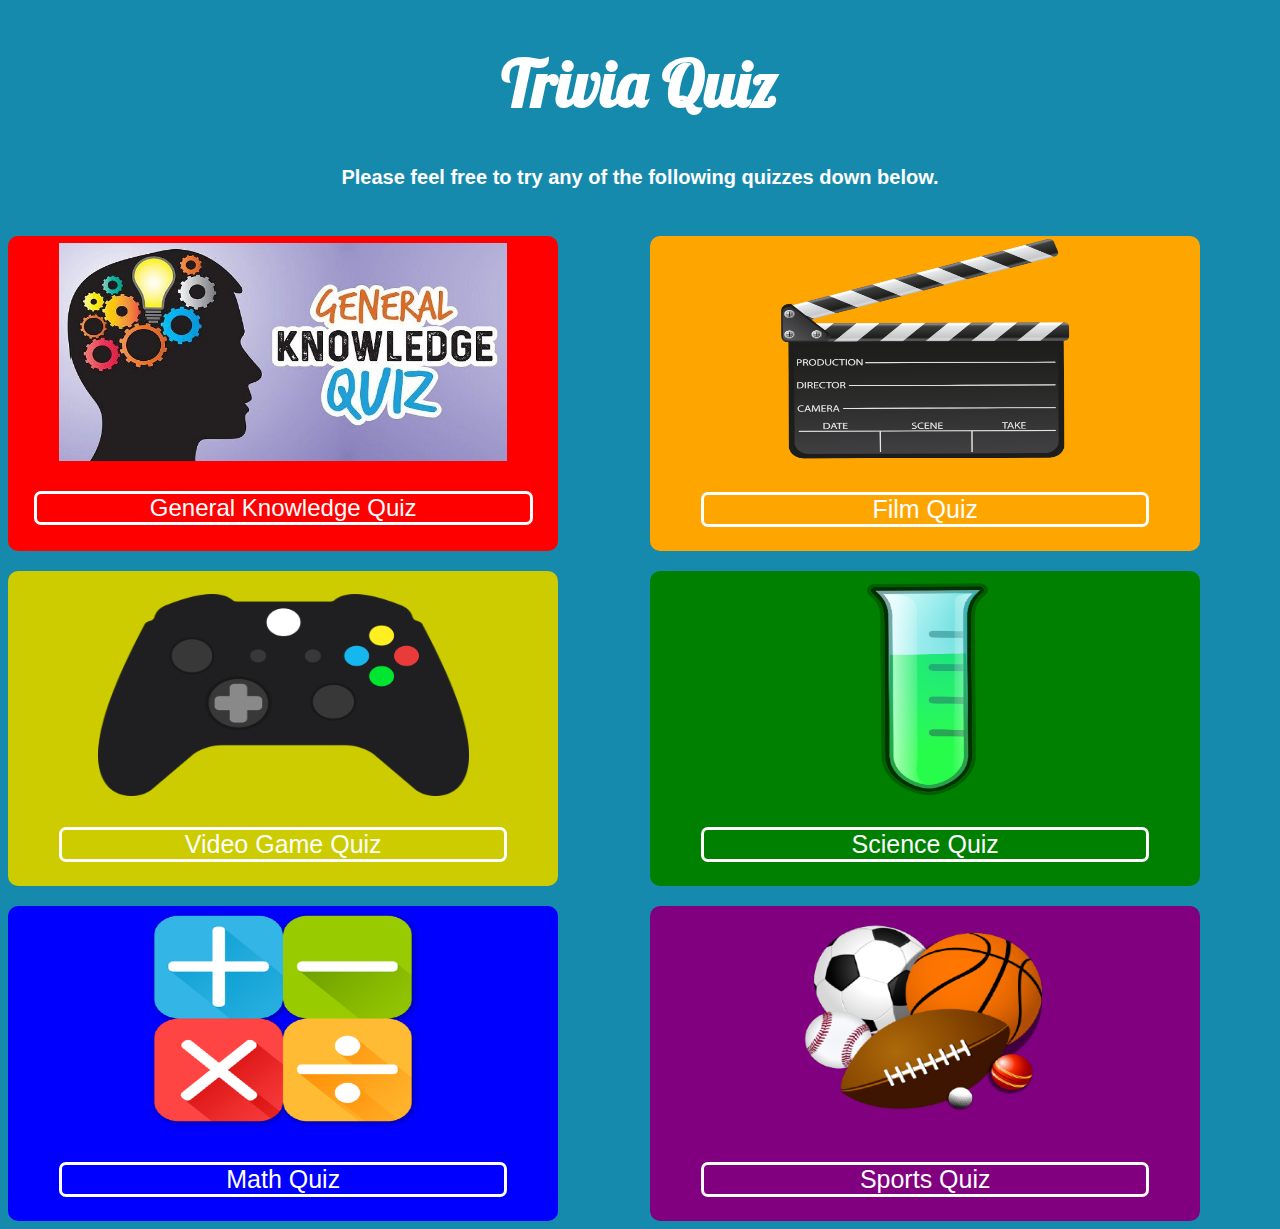
<file: index.html>
<!DOCTYPE html>
<html lang="en">
<head>
    <meta charset="utf-8">
    <title>Trivia Quiz</title>
	<script src="home.js"></script>
	<link rel="stylesheet" type="text/css" href="quizproject.css">
	<meta name="viewport" content="width=device-width, initial-scale=1.0">
  <meta name="theme-color" content="#f80724"/>
  <link rel="apple-touch-icon" href="icons/icon-192x192.png">
  <meta name="description" content="Quizzes that tests one's knowledge in various subjects.">
  <link rel="manifest" href="manifest.json">
  <link rel="favicon" href="favicon.ico" type="image/x-icon">
  
</head>

<body>

<h1 id="special">Trivia Quiz</h1>
<p id="classic">Please feel free to try any of the following quizzes down below.</p>

<div class="grid-container2">
	<div class="grid1">
    <img src="quizimages/generalknowledge.jpg" alt="General Knowledge Quiz Image" onmouseover="funcin1()" onmouseout="funcout1()">
	<br>
	<a href="generalknowledge.html"><p class="unique" onmouseover="funcin1()" onmouseout="funcout1()">General Knowledge Quiz</p></a>
	</div>
	
	<div class="grid2">
	<img src="quizimages/film.png" alt="Film Quiz Image" onmouseover="funcin2()" onmouseout="funcout2()">
	<a href="film.html"><p class="unique" onmouseover="funcin2()" onmouseout="funcout2()">Film Quiz</p></a>
	</div>
	
	<div class="grid3">
	<img src="quizimages/videogame.png" alt="Video Game Quiz Image" onmouseover="funcin3()" onmouseout="funcout3()">
	<br>
	<a href="videogame.html"><p class="unique" onmouseover="funcin3()" onmouseout="funcout3()">Video Game Quiz</p></a>
	</div>
	
	<div class="grid4">
	<img src="quizimages/testtube.png" alt="Science Quiz Image" onmouseover="funcin4()" onmouseout="funcout4()">
	<br>
	<a href="science.html"><p class="unique" onmouseover="funcin4()" onmouseout="funcout4()">Science Quiz</p></a>
	</div>
	
	<div class="grid5">
	<img src="quizimages/math.png" alt="Math Quiz Image" onmouseover="funcin5()" onmouseout="funcout5()">
	<a href="math.html"><p class="unique" onmouseover="funcin5()" onmouseout="funcout5()">Math Quiz</p></a>
	</div>
	
	<div class="grid6">
	<img src="quizimages/sports.png" alt="Sports Quiz Image" onmouseover="funcin6()" onmouseout="funcout6()">
	<a href="sports.html"><p class="unique" onmouseover="funcin6()" onmouseout="funcout6()">Sports Quiz</p></a>
	</div>
</div>
</body>

</html>
</file>
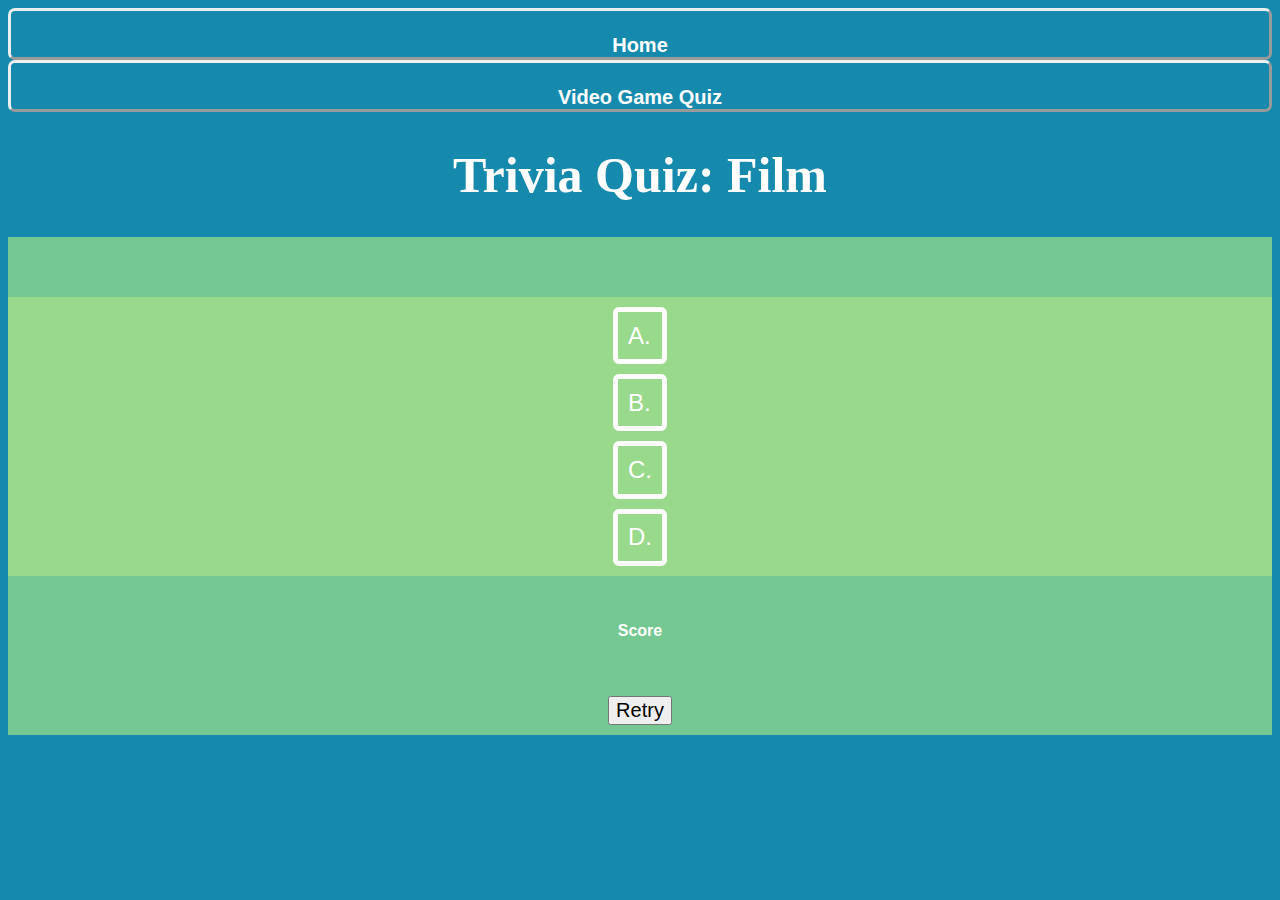
<file: film.html>
<!DOCTYPE html>
<html lang="en">
<head>
    <meta charset="utf-8">
    <title>Film Quiz</title>
	<script src="quizproject_film.js"></script>
	<link rel="stylesheet" type="text/css" href="quizproject.css">
	<link rel="stylesheet" href="https://cdnjs.cloudflare.com/ajax/libs/font-awesome/4.7.0/css/font-awesome.min.css">
	<meta name="viewport" content="width=device-width, initial-scale=1.0">
  <link rel="icon" href="favicon.ico" type="image/x-icon">
  
</head>
<body>

<div id="lightbox" onclick="closeLightBox()">
   <div id="message">This is a message</div>
</div>

<div id="home">
<a href="index.html"><i class="fa fa-home fa-2x"></i></a><br>
<a href="index.html"><strong>Home</strong></a>
</div>

<div id="next">
<a href="videogame.html"><i class="fa fa-arrow-circle-right fa-2x"></i></a><br>
<a href="videogame.html"><strong>Video Game Quiz</strong></a>
</div>

<h1>Trivia Quiz: Film</h1>


<div class="grid-container">
  <div class="header">
    <div id="question"></div>
  </div>
  
  <div class="left">
    <div>
    
     <div class="options" id="a" onclick="markIt('a')">A.</div>
	 <div class="options" id="b" onclick="markIt('b')">B.</div>
     <div class="options" id="c" onclick="markIt('c')">C.</div>
	 <div class="options" id="d" onclick="markIt('d')">D.</div>
	</div>
  </div> 

  
  <div class="right"></div>
  
  <div class="footer1">
    <div id="countdown"></div>
  </div>
  
  <div class="footer3">
	<div id="diff"></div>
	</div>
  
  <div class="footer4">
	<button id="retry" onclick="retry()">Retry</button>
  </div>
  
  <div class="footer2">
   <p><strong>Score  <span id="score"></span></strong></p>
  </div>
</div>

</body>
</html>
</file>
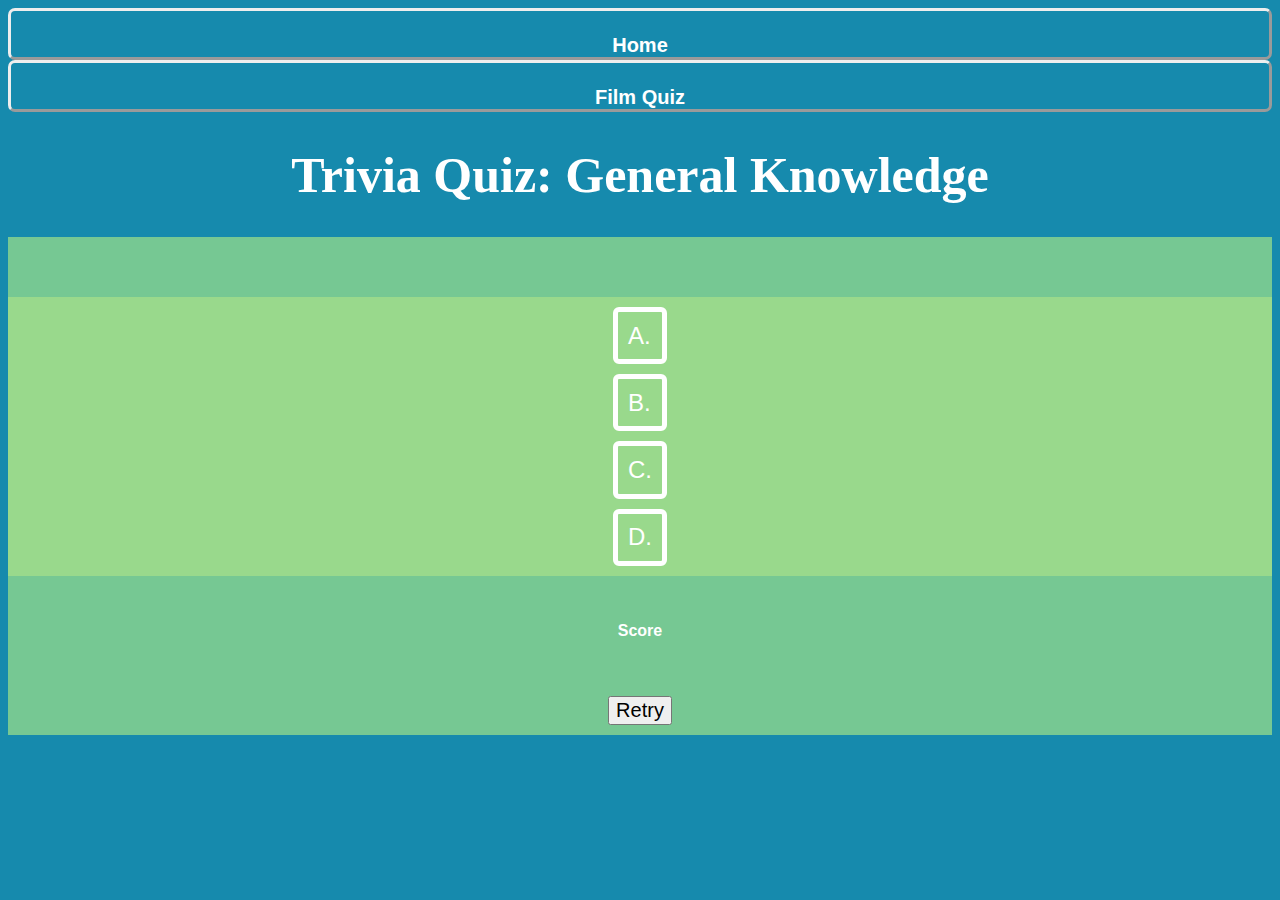
<file: generalknowledge.html>
<!DOCTYPE html>
<html lang="en">
<head>
    <meta charset="utf-8">
    <title>General Knowledge Quiz</title>
	<script src="quizproject_gk.js"></script>
	<link rel="stylesheet" type="text/css" href="quizproject.css">
	<link rel="stylesheet" href="https://cdnjs.cloudflare.com/ajax/libs/font-awesome/4.7.0/css/font-awesome.min.css">
	<meta name="viewport" content="width=device-width, initial-scale=1.0">
  <link rel="icon" href="favicon.ico" type="image/x-icon">
  
</head>
<body>

<div id="lightbox" onclick="closeLightBox()">
   <div id="message">This is a message</div>
</div>

<div id="home">
<a href="index.html"><i class="fa fa-home fa-2x"></i></a><br>
<a href="index.html"><strong>Home</strong></a>
</div>

<div id="next">
<a href="film.html"><i class="fa fa-arrow-circle-right fa-2x"></i></a><br>
<a href="film.html"><strong>Film Quiz</strong></a>
</div>

<h1>Trivia Quiz: General Knowledge</h1>


<div class="grid-container">
  <div class="header">
    <div id="question"></div>
  </div>
  
  <div class="left">
    <div>
    
     <div class="options" id="a" onclick="markIt('a')">A.</div>
	 <div class="options" id="b" onclick="markIt('b')">B.</div>
     <div class="options" id="c" onclick="markIt('c')">C.</div>
	 <div class="options" id="d" onclick="markIt('d')">D.</div>
	</div>
  </div> 

  
  <div class="right"></div>
  
  <div class="footer1">
    <div id="countdown"></div>
  </div>
  
  <div class="footer3">
	<div id="diff"></div>
	</div>
  
  <div class="footer4">
	<button id="retry" onclick="retry()">Retry</button>
  </div>
  
  <div class="footer2">
   <p><strong>Score  <span id="score"></span></strong></p>
  </div>
</div>

</body>
</html>
</file>
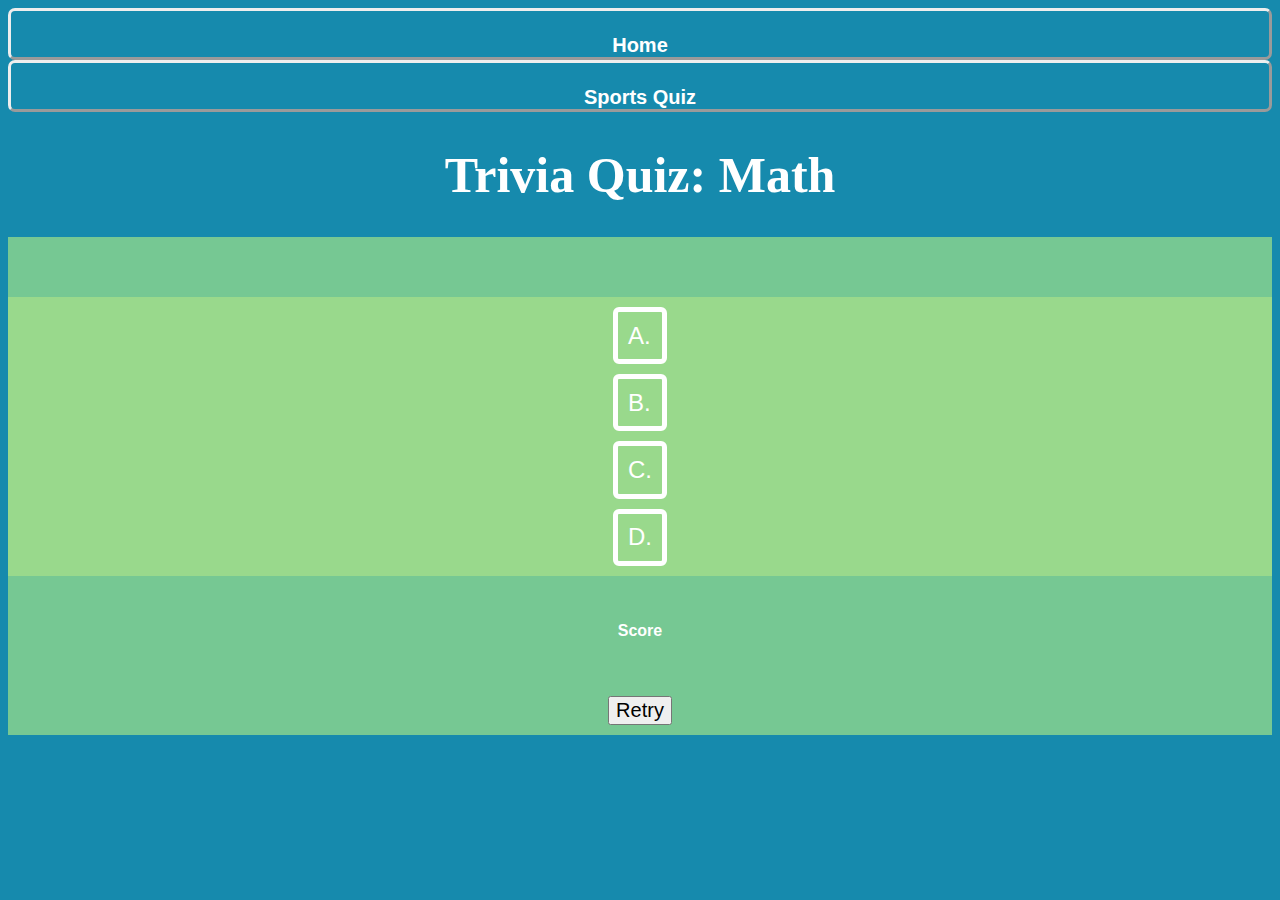
<file: math.html>
<!DOCTYPE html>
<html lang="en">
<head>
    <meta charset="utf-8">
    <title>Math Quiz</title>
	<script src="quizproject_math.js"></script>
	<link rel="stylesheet" type="text/css" href="quizproject.css">
	<link rel="stylesheet" href="https://cdnjs.cloudflare.com/ajax/libs/font-awesome/4.7.0/css/font-awesome.min.css">
	<meta name="viewport" content="width=device-width, initial-scale=1.0">
  <link rel="icon" href="favicon.ico" type="image/x-icon">
  
</head>
<body>

<div id="lightbox" onclick="closeLightBox()">
   <div id="message">This is a message</div>
</div>

<div id="home">
<a href="index.html"><i class="fa fa-home fa-2x"></i></a><br>
<a href="index.html"><strong>Home</strong></a>
</div>

<div id="next">
<a href="sports.html"><i class="fa fa-arrow-circle-right fa-2x"></i></a><br>
<a href="sports.html"><strong>Sports Quiz</strong></a>
</div>

<h1>Trivia Quiz: Math</h1>


<div class="grid-container">
  <div class="header">
    <div id="question"></div>
  </div>
  
  <div class="left">
    <div>
    
     <div class="options" id="a" onclick="markIt('a')">A.</div>
	 <div class="options" id="b" onclick="markIt('b')">B.</div>
     <div class="options" id="c" onclick="markIt('c')">C.</div>
	 <div class="options" id="d" onclick="markIt('d')">D.</div>
	</div>
  </div> 

  
  <div class="right"></div>
  
  <div class="footer1">
    <div id="countdown"></div>
  </div>
  
  <div class="footer3">
	<div id="diff"></div>
	</div>
  
  <div class="footer4">
	<button id="retry" onclick="retry()">Retry</button>
  </div>
  
  <div class="footer2">
   <p><strong>Score  <span id="score"></span></strong></p>
  </div>
</div>

</body>
</html>
</file>
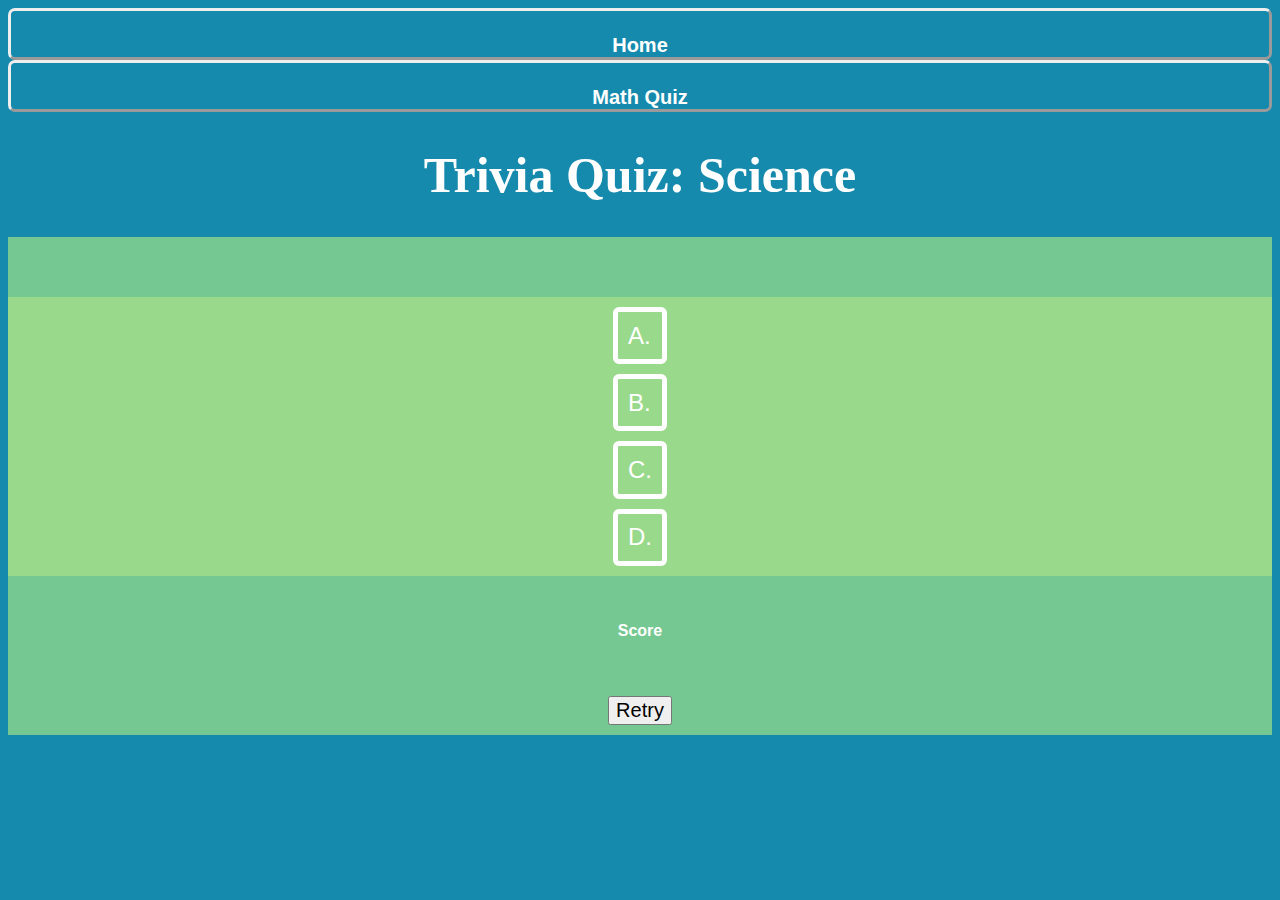
<file: science.html>
<!DOCTYPE html>
<html lang="en">
<head>
    <meta charset="utf-8">
    <title>Science Quiz</title>
	<script src="quizproject_science.js"></script>
	<link rel="stylesheet" type="text/css" href="quizproject.css">
	<link rel="stylesheet" href="https://cdnjs.cloudflare.com/ajax/libs/font-awesome/4.7.0/css/font-awesome.min.css">
	<meta name="viewport" content="width=device-width, initial-scale=1.0">
  <link rel="icon" href="favicon.ico" type="image/x-icon">
  
</head>
<body>

<div id="lightbox" onclick="closeLightBox()">
   <div id="message">This is a message</div>
</div>

<div id="home">
<a href="index.html"><i class="fa fa-home fa-2x"></i></a><br>
<a href="index.html"><strong>Home</strong></a>
</div>

<div id="next">
<a href="math.html"><i class="fa fa-arrow-circle-right fa-2x"></i></a><br>
<a href="math.html"><strong>Math Quiz</strong></a>
</div>

<h1>Trivia Quiz: Science</h1>


<div class="grid-container">
  <div class="header">
    <div id="question"></div>
  </div>
  
  <div class="left">
    <div>
    
     <div class="options" id="a" onclick="markIt('a')">A.</div>
	 <div class="options" id="b" onclick="markIt('b')">B.</div>
     <div class="options" id="c" onclick="markIt('c')">C.</div>
	 <div class="options" id="d" onclick="markIt('d')">D.</div>
	</div>
  </div> 

  
  <div class="right"></div>
  
  <div class="footer1">
    <div id="countdown"></div>
  </div>
  
  <div class="footer3">
	<div id="diff"></div>
	</div>
  
  <div class="footer4">
	<button id="retry" onclick="retry()">Retry</button>
  </div>
  
  <div class="footer2">
   <p><strong>Score  <span id="score"></span></strong></p>
  </div>
</div>

</body>
</html>
</file>
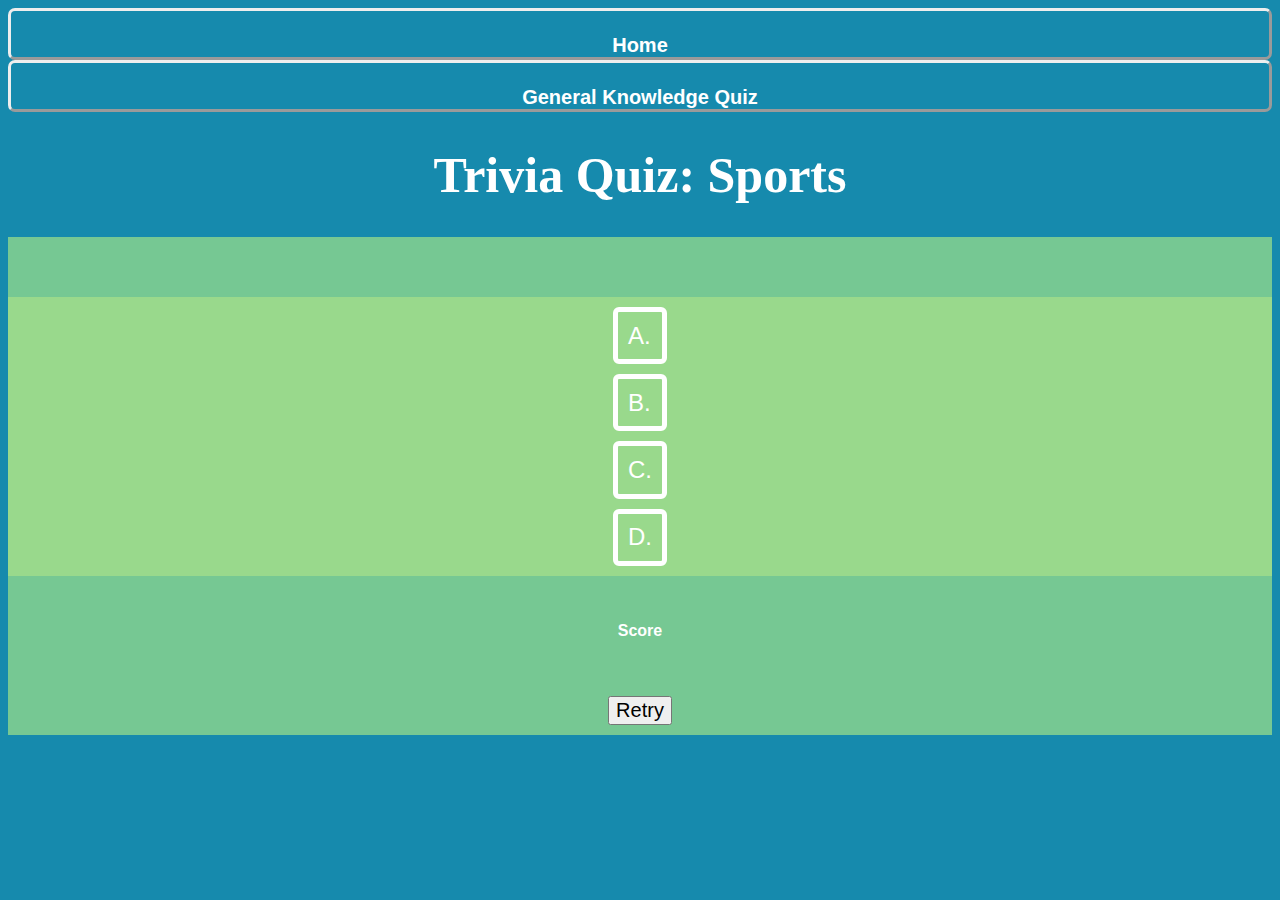
<file: sports.html>
<!DOCTYPE html>
<html lang="en">
<head>
    <meta charset="utf-8">
    <title>Sports Quiz</title>
	<script src="quizproject_sports.js"></script>
	<link rel="stylesheet" type="text/css" href="quizproject.css">
	<link rel="stylesheet" href="https://cdnjs.cloudflare.com/ajax/libs/font-awesome/4.7.0/css/font-awesome.min.css">
	<meta name="viewport" content="width=device-width, initial-scale=1.0">
  <link rel="icon" href="favicon.ico" type="image/x-icon">
  
</head>
<body>

<div id="lightbox" onclick="closeLightBox()">
   <div id="message">This is a message</div>
</div>

<div id="home">
<a href="index.html"><i class="fa fa-home fa-2x"></i></a><br>
<a href="index.html"><strong>Home</strong></a>
</div>

<div id="next">
<a href="generalknowledge.html"><i class="fa fa-arrow-circle-right fa-2x"></i></a><br>
<a href="generalknowledge.html"><strong>General Knowledge Quiz</strong></a>
</div>

<h1>Trivia Quiz: Sports</h1>


<div class="grid-container">
  <div class="header">
    <div id="question"></div>
  </div>
  
  <div class="left">
    <div>
    
     <div class="options" id="a" onclick="markIt('a')">A.</div>
	 <div class="options" id="b" onclick="markIt('b')">B.</div>
     <div class="options" id="c" onclick="markIt('c')">C.</div>
	 <div class="options" id="d" onclick="markIt('d')">D.</div>
	</div>
  </div> 

  
  <div class="right"></div>
  
  <div class="footer1">
    <div id="countdown"></div>
  </div>
  
  <div class="footer3">
	<div id="diff"></div>
	</div>
  
  <div class="footer4">
	<button id="retry" onclick="retry()">Retry</button>
  </div>
  
  <div class="footer2">
   <p><strong>Score  <span id="score"></span></strong></p>
  </div>
</div>

</body>
</html>
</file>
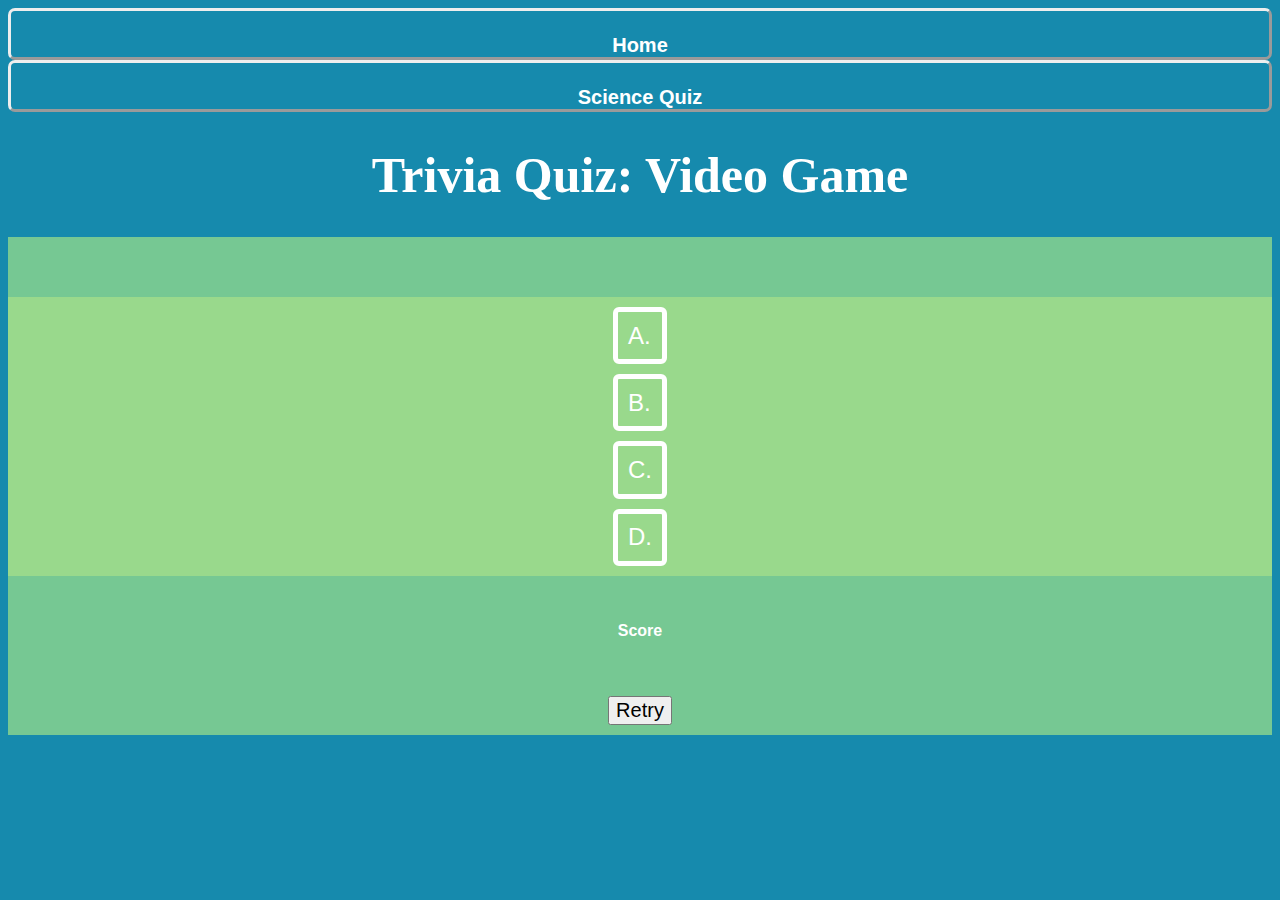
<file: videogame.html>
<!DOCTYPE html>
<html lang="en">
<head>
    <meta charset="utf-8">
    <title>Video Game Quiz</title>
	<script src="quizproject_vg.js"></script>
	<link rel="stylesheet" type="text/css" href="quizproject.css">
	<link rel="stylesheet" href="https://cdnjs.cloudflare.com/ajax/libs/font-awesome/4.7.0/css/font-awesome.min.css">
	<meta name="viewport" content="width=device-width, initial-scale=1.0">
  <link rel="icon" href="favicon.ico" type="image/x-icon">
  
</head>
<body>

<div id="lightbox" onclick="closeLightBox()">
   <div id="message">This is a message</div>
</div>

<div id="home">
<a href="index.html"><i class="fa fa-home fa-2x"></i></a><br>
<a href="index.html"><strong>Home</strong></a>
</div>

<div id="next">
<a href="science.html"><i class="fa fa-arrow-circle-right fa-2x"></i></a><br>
<a href="science.html"><strong>Science Quiz</strong></a>
</div>

<h1>Trivia Quiz: Video Game</h1>


<div class="grid-container">
  <div class="header">
    <div id="question"></div>
  </div>
  
  <div class="left">
    <div>
    
     <div class="options" id="a" onclick="markIt('a')">A.</div>
	 <div class="options" id="b" onclick="markIt('b')">B.</div>
     <div class="options" id="c" onclick="markIt('c')">C.</div>
	 <div class="options" id="d" onclick="markIt('d')">D.</div>
	</div>
  </div> 

  
  <div class="right"></div>
  
  <div class="footer1">
    <div id="countdown"></div>
  </div>
  
  <div class="footer3">
	<div id="diff"></div>
	</div>
  
  <div class="footer4">
	<button id="retry" onclick="retry()">Retry</button>
  </div>
  
  <div class="footer2">
   <p><strong>Score  <span id="score"></span></strong></p>
  </div>
</div>

</body>
</html>
</file>
<file: quizproject.css>
@import url('https://fonts.googleapis.com/css2?family=Pushster&display=swap');

* {
  box-sizing: border-box;
}

body {
  font-family: Arial, Helvetica, sans-serif;
  background-color:#168AAD;
}

/* Style the header */


/* The grid container */
.grid-container {
  display: grid;
  grid-template-areas: 
      'header' 
      'left' 
      'right' 
      'footer1'
	  'footer2'
	  'footer3'
	  'footer4';
      
}

.grid-container2 {
	display: grid;
	grid-gap:20px;
	grid-template-areas:
	'grid1'
	'grid2'
	'grid3'
	'grid4'
	'grid5'
	'grid6';
}

.header {
  grid-area: header;
  background-color: #f1f1f1;
  padding: 30px;
  text-align: center;
  font-size: 35px;
}
  
.grid1 {
	grid-area:grid1;
	background-color:red;
	text-align:center;
	font-size:24px;
	color:white;
	border-radius:10px;
	width:93vw;
  padding-left:2vw;
  padding-right:2vw;
  padding-bottom:2vh;
}

.grid2 {
	grid-area:grid2;
	background-color:orange;
	text-align:center;
	font-size:25px;
	color:white;
	border-radius:10px;
	width:93vw;
  padding-left:4vw;
  padding-right:4vw;
} 

.grid3 {
	grid-area:grid3;
	background-color:#cccc00;
	text-align:center;
	font-size:25px;
	color:white;
	border-radius:10px;
	width:93vw;
  padding-left:4vw;
  padding-right:4vw;
} 

.grid4 {
	grid-area:grid4;
	background-color:green;
	text-align:center;
	font-size:25px;
	color:white;
	border-radius:10px;
	width:93vw;
  padding-left:4vw;
  padding-right:4vw;
} 

.grid5 {
	grid-area:grid5;
	background-color:blue;
	text-align:center;
	font-size:25px;
	color:white;
	border-radius:10px;
	width:93vw;
  padding-left:4vw;
  padding-right:4vw;
} 

.grid6 {
	grid-area:grid6;
	background-color:purple;
	text-align:center;
	font-size:25px;
	color:white;
	border-radius:10px;
	width:93vw;
  padding-left:4vw;
  padding-right:4vw;
}

.unique {
	border:3px solid white;
	border-radius:7px;
}

.left,
.right,
.header,
.footer1, .footer2, .footer3, .footer4 {
  display:grid;
  justify-items:center;  
  align-items:center;
  background-color:#76C893;
}

/* Style the left column */
.left {
  grid-area: left;
  background-color:#99D98C;
}

/* Style the right column */
.right {
  grid-area: right;
  background-color:#99D98C;
}

/* Style the footer */
.footer1 {
  grid-area: footer1;
  padding: 10px;
  text-align: center;
  color:white;
}

.footer2 {
  grid-area: footer2;
  padding: 10px;
  text-align: center;
  color:white;
}

.footer3 {
  grid-area: footer3;
  padding: 10px;
  text-align: center;
  color:white;
}

.footer4 {
  grid-area: footer4;
  padding: 10px;
  text-align: center;
  color:white;
}

#question {
  font-size: 35px;
  font-weight:bold;
  color:white;
}

.options {
   font-size:1.5em;
   padding:0.4em;
   border: 5px solid white;
   border-radius: 6px;
   color:white;
   margin:10px;
}

.options:hover {
  background-color:rgba(255,255,255,0.3);
}

#lightbox {
  position:fixed;
  top:0px;
  left:0px;
  width:100%;
  height:100%;
  background-color:rgba(0,0,0,0.8);
}

#message {
    width:80%;
    min-width:400px;
    padding:20px;
    background-color:#e63946;
    color:white;
    text-align:center;
    font-size:32px;
    font-weight:bold;
    /* vertically and horizontally center the text */
    position: absolute;
    top: 50%;
    left: 50%;
    transform: translate(-50%, -50%);
    border: 4px solid white;
    border-radius: 7px;
}

a {
   color:white;
   text-decoration:none;
}

.unique:hover {
	background-color:rgba(201,201,207,0.5);
}

#classic {
	text-align:center;
	color:white;
	font-weight:bold;
	font-size:20px;
}

#home, #next {
	border-style:outset;
	border-radius:7px;
	width:100%;
	text-align:center;
	font-size:20px;
	color:white;
}
	
#retry, #cool, #good{
	font-size:20px;
}

h1 {
	font-size:50px;
	color:white;
	font-family: 'Pushster', cursive;
	text-align:center;
}
	
#special {
	font-size:64px;
}

.grid1 img {
	width:80vw;
/*	height:32vh;*/
	padding-top:7px;
}

.grid2 img {
	width:80vw;
	/*height:47vh;*/
}

.grid3 img {
	width:72vw;
	/*height:31vh;*/
	padding-top:7px;
}

.grid4 img {
	width:67vw;
	/*height:42vh;*/
}

.grid5 img {
	width:68vw;
/*	height:38vh;*/
}

.grid6 img {
	width:68vw;
	/*height:40vh;*/
}

@media (min-width: 885px) {
	.grid-container2 {
		grid-template-areas:
		'grid1 grid2'
		'grid3 grid4'
		'grid5 grid6';
		grid-gap:20px;
	}
	
  #message {
    font-size:45px;
  }
  
	.grid1 {
	height:35vh;
	width:43vw;
	margin-top:3vh;
  }
  
  .grid2 {
	height:35vh;
	width:43vw;
	margin-top:3vh;
  }
  
  .grid3 {
	height:35vh;
	width:43vw;
  }
  
  .grid4 {
	height:35vh;
	width:43vw;
  }
  
  .grid5 {
	height:35vh;
	width:43vw;
  }
  
  .grid6 {
	height:35vh;
	width:43vw;
  }
  
  .grid1 img {
	width:35vw;
	height:25vh;
  }
  
  .grid2 img {
	width:23vw;
	height:25vh;
  }
  
  .grid3 img {
	width:29vw;
	height:25vh;
	padding-top:23px;  
  }
  
  .grid4 img {
	width:20vw;
	height:25vh;
	padding-top:10px;
  }
  
  .grid5 img {
	width:22vw;
	height:25vh;
  }
  
  .grid6 img {
	width:20vw;
	height:25vh;
  }
  
  #question {
  font-size:42px;
  }
}

/* Desktop Version */
@media (min-width: 1311px) {
	
 .grid-container  {
  grid-template-areas: 
    'header header header header' 
    'left left right right' 
    'footer1 footer3 footer4 footer2';
  }

 .grid-container2 {
	 grid-template-areas:
	 'grid1 grid2 grid3'
	 'grid4 grid5 grid6';
	 grid-gap:35px;
 }
  
  .grid1 {
	height:35vh;
	width:30vw;
	margin-top:3vh;
  }
  
  .grid2 {
	height:35vh;
	width:30vw;
	margin-top:3vh;
  }
  
  .grid3 {
	height:35vh;
	width:30vw;
	margin-top:3vh;
  }
  
  .grid4 {
	height:35vh;
	width:30vw;
  }
  
  .grid5 {
	height:35vh;
	width:30vw;
  }
  
  .grid6 {
	height:35vh;
	width:30vw;
  }
  
  .grid1 img {
	width:23vw;
	height:25vh;
  }
  
  .grid2 img {
	width:15.5vw;
	max-height:25vh;
  }
  
  .grid3 img {
	width:19vw;
	height:25vh;
	padding-top:23px;  
  }
  
  .grid4 img {
	width:12vw;
	height:26vh;
	padding-top:10px;
  }
  
  .grid5 img {
	width:17vw;
	height:26vh;
  }
  
  .grid6 img {
	width:15vw;
	height:26vh;
  }
  
  #message {
	font-size:56px;
  }
  
  #question {
  font-size:50px;
  }
}
</file>
